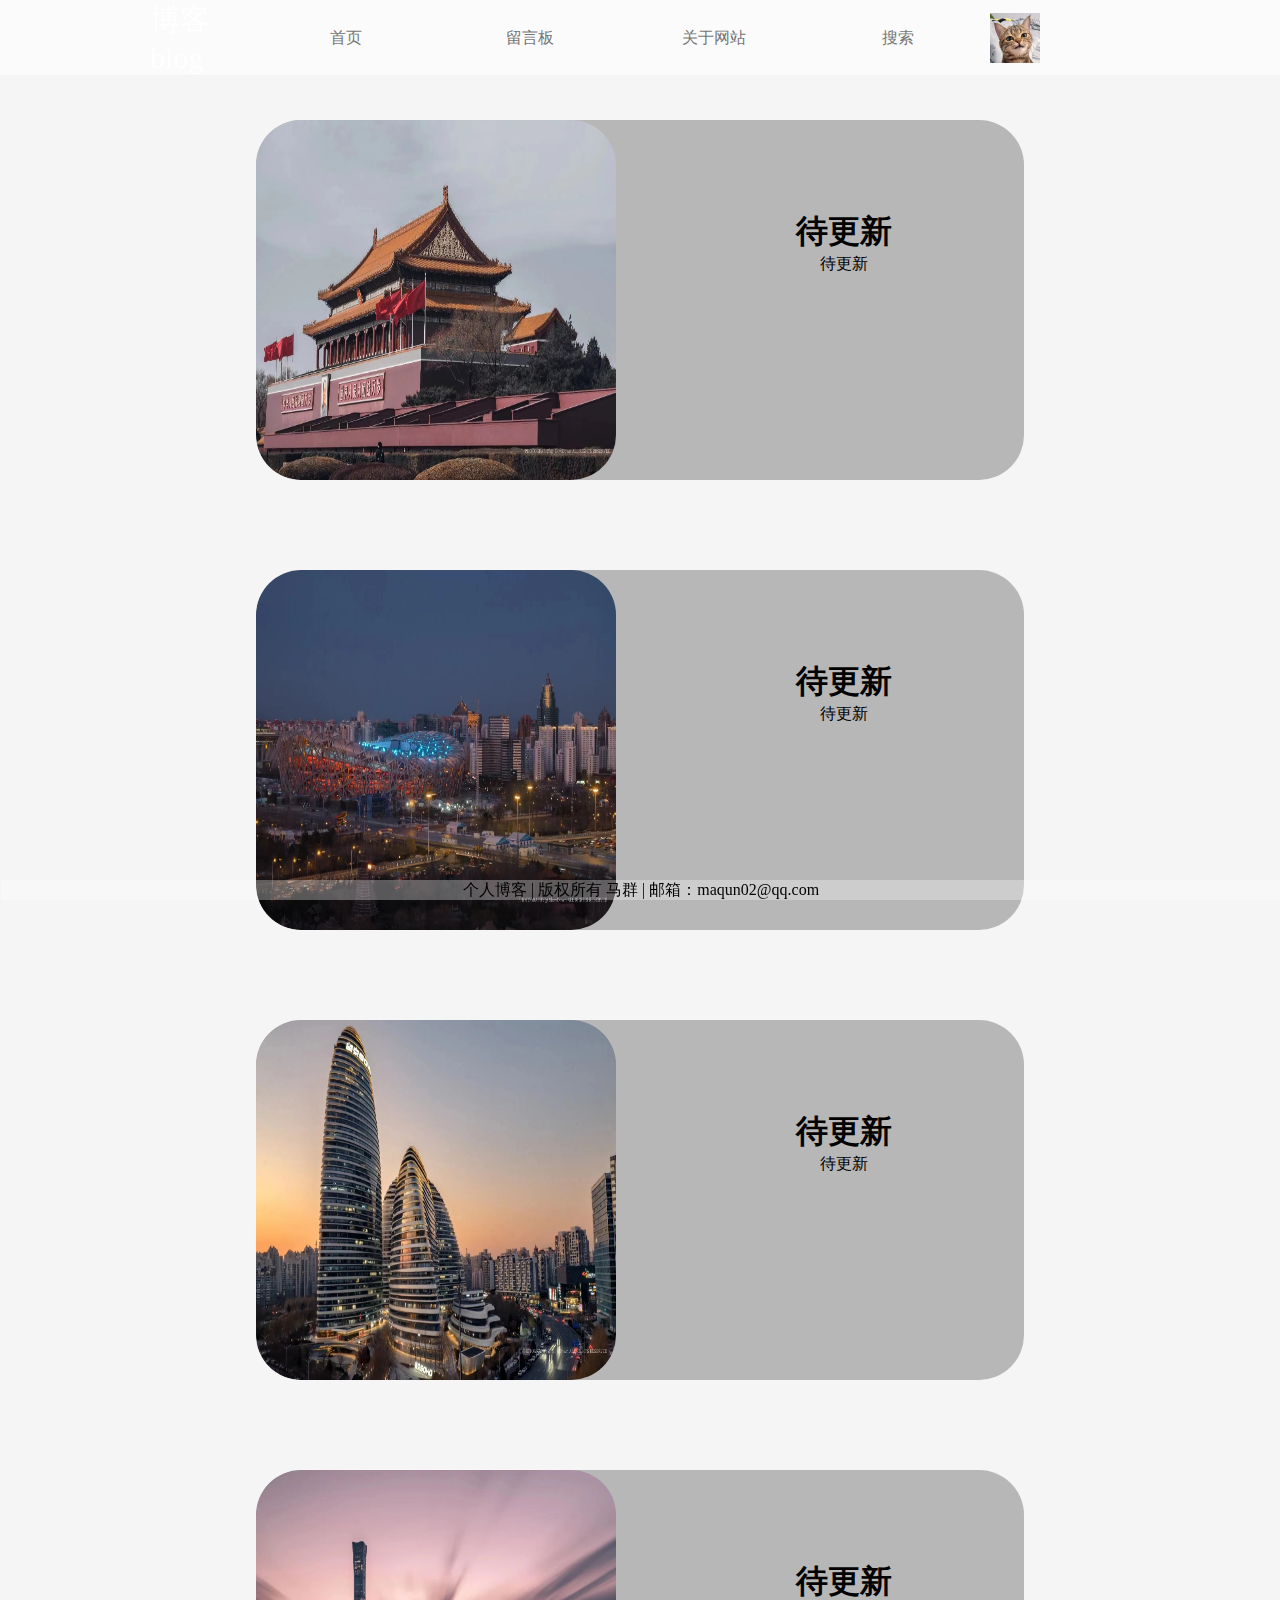
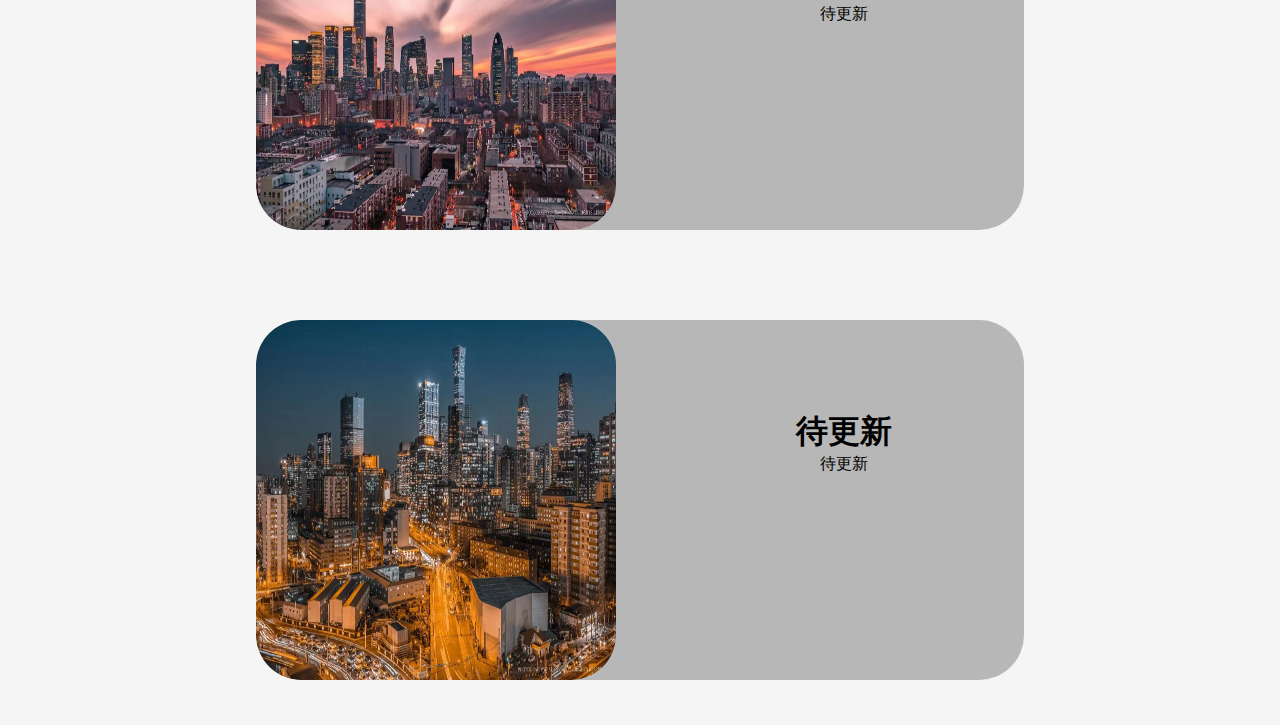
<file: myblog/html/biji.html>
<!DOCTYPE html>
<html lang="en">

<head>
    <meta charset="UTF-8">
    <meta http-equiv="X-UA-Compatible" content="IE=edge">
    <meta name="viewport" content="width=device-width, initial-scale=1.0">
    <title>马群的blog-笔记知识</title>
    <link href="../images/touxiang.png" rel="icon">
    <link rel="stylesheet" href="../css/style.css">

    <style>
        * {
            padding: 0;
            margin: 0;
        }

        a {
            text-decoration: none;
            color: rgb(9, 9, 9);
        }

        ::-webkit-scrollbar {
            display: none;
        }

        .body{
            display: flex;
            flex-direction: column;
            justify-content: center;
            align-items: center;
        }

        .body .xiaohezi{
            height: 40vh;
            width: 60vw;
            margin: 5vh 0;
            background-color: rgba(123, 123, 123, 0.504);
            border-radius: 5vh;
            overflow: hidden;
            display: flex;
        }

        .body .xiaohezi .zuocetupian{
            height: 40vh;
            width: 40vh;
            border-radius: 5vh;
            top: 0;
            left: 0;
            overflow: hidden;
        }

        .body .xiaohezi .zuocetupian img{
            height: 40vh;
            width: 40vh;
            background-position: center;
        }

        .body .xiaohezi .youceneirong{
           text-align: center;
           margin-top: 10vh;
           margin-left: 20vh;
        }

        .backtop{
    position: fixed;
    bottom: 5vh;
    right: 5vh;
    width: 8vh;
    height: 4vh;
    background-color: rgba(255, 255, 255, 0.63);
    border-radius: 10%;
    text-align: center;
    line-height: 4vh;
    cursor: pointer;
    display: none;
}
    </style>
</head>

<body id="top">
    <script src="../js/javasp.js"></script>
    <!-- 头部栏开始 -->
    <header>
        <!-- 博客blog -->
        <a href="../html/start.html" class="logo">
            博客blog
        </a>
        <!-- 导航栏 -->
        <nav>
            <ul>
                <li><a href="../html/index.html">首页</a></li>
                <li><a href="../html/liuyanban.html">留言板</a></li>
                <li>
                    <a href="../html/guanyuwangzhan.html">关于网站</a>
                    <ol>
                        <li><a href="../html/guanyuwangzhan.html">制作目的</a></li>
                        <li><a href="../html/guanyuwangzhan.html">制作过程</a></li>
                        <li><a href="../html/guanyuwangzhan.html">日后用途</a></li>
                        <li><a href="../html/guanyuwangzhan.html">特别鸣谢</a></li>
                    </ol>
                </li>
                <li class="sousuo">
                    <a href="../html/sousuo.html">搜索</a>
                    <ol class="SS">
                        <li><a href="#">搜站内</a></li>
                        <li><a href="#">搜站外</a></li>
                    </ol>
                </li>
            </ul>
        </nav>
        <!-- 用户栏 -->
        <div class="yonghu">
            <!-- <div class="nicheng">马群</div> -->
            <!-- 头像 -->
            <div class="touxiang">
                <img src="../images/touxiang02.png" width="50" height="50" />
            </div>
        </div>


    </header>
    <!-- 头部栏结束 -->

    <!-- 主体内容开始 -->
    <div class="body">

        <div class="xiaohezi">
            <div class="zuocetupian">
                <img src="../images/chouti/01.jpg" >
            </div>
            <div class="youceneirong">
                <h1>待更新</h1>
                <p>待更新</p>
            </div>
        </div>

        <div class="xiaohezi" id="img2">
            <div class="zuocetupian">
                <img src="../images/chouti/02.jpg" >
            </div>
            <div class="youceneirong">
                <h1>待更新</h1>
                <p>待更新</p>
            </div>
        </div>

        <div class="xiaohezi">
            <div class="zuocetupian">
                <img src="../images/chouti/03.jpg" >
            </div>
            <div class="youceneirong">
                <h1>待更新</h1>
                <p>待更新</p>
            </div>
        </div>

        <div class="xiaohezi">
            <div class="zuocetupian">
                <img src="../images/chouti/04.jpg">
            </div>
            <div class="youceneirong">
                <h1>待更新</h1>
                <p>待更新</p>
            </div>  
        </div>

        <div class="xiaohezi">
            <div class="zuocetupian">
                <img src="../images/chouti/05.jpg">
            </div>
            <div class="youceneirong">
                <h1>待更新</h1>
                <p>待更新</p>
            </div>
        </div>

        <div class="backtop">
            <a href="#top">回到顶部</a>
        </div>
        <script>
            // 回到顶部
            var backtop = document.querySelector('.backtop');
            var nav = document.querySelector('#img2');
            window.onscroll = function() {
                if (window.scrollY > nav.offsetTop) {
                    backtop.style.display = 'block';
                } else {
                    backtop.style.display = 'none';
                }
            };
        </script>
    </div>
    <!-- 主体内容结束 -->
    <!-- 底部开始 -->
    <div class="footer ">
        <p>个人博客 | 版权所有 马群 | 邮箱：maqun02@qq.com</p>
    </div>
    <!-- 底部结束 -->
</body>
</html>
</file>
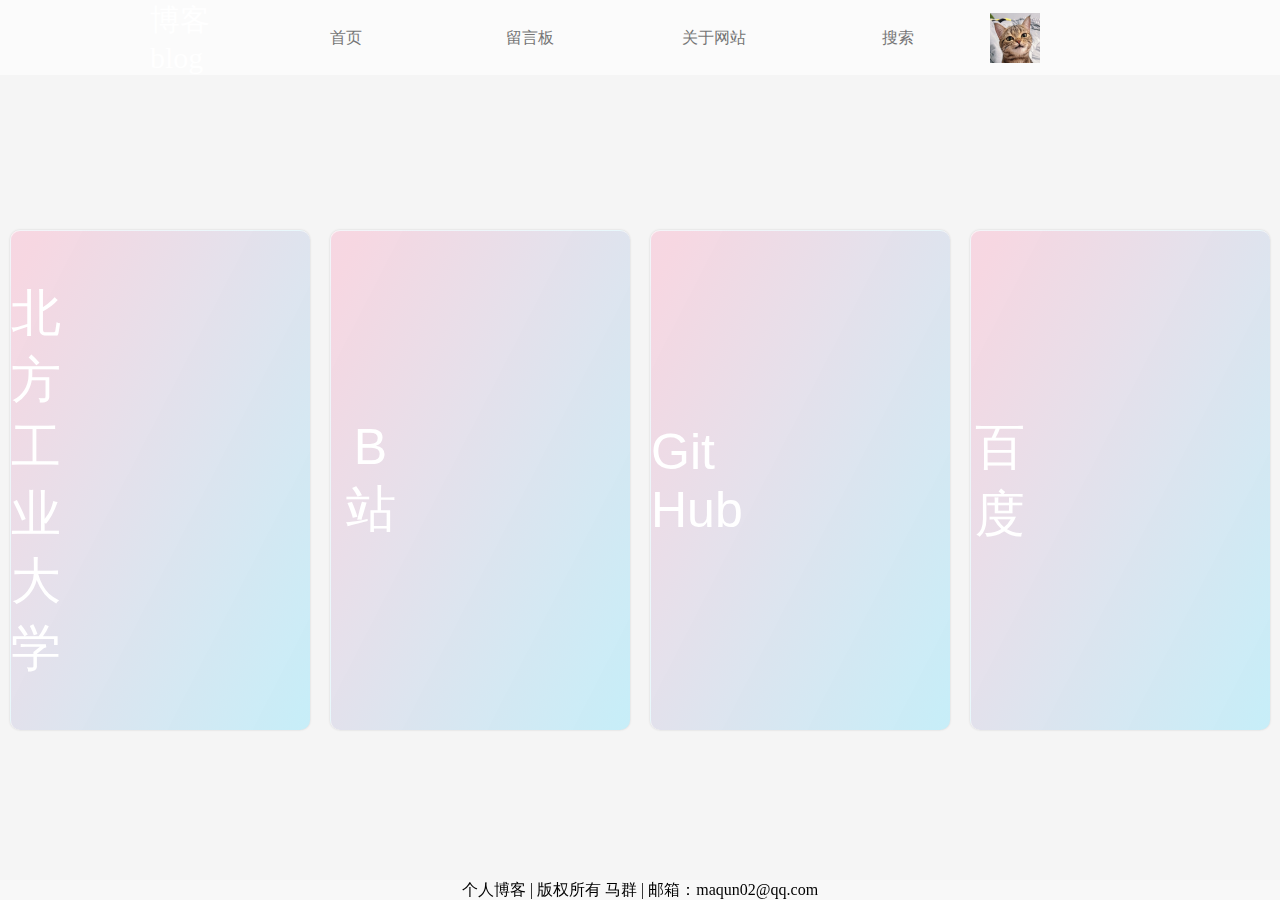
<file: myblog/html/lianjie.html>
<!DOCTYPE html>
<html lang="en">
<head>
    <meta charset="UTF-8">
    <meta http-equiv="X-UA-Compatible" content="IE=edge">
    <meta name="viewport" content="width=device-width, initial-scale=1.0">
    <title>马群的blog-友情链接</title>
    <link href="../images/touxiang.png" rel="icon">
    <link rel="stylesheet" href="../css/style.css">
    <link rel="stylesheet" href="../css/lianjie.css">

    <style>
        * {
            padding: 0;
            margin: 0;
            box-sizing: border-box;
        }
        a{
            text-decoration: none;
            color: rgb(9, 9, 9);
        }
    </style>
</head>

<body>
    <script>function BeiJing() {
        var dd = new Date();
        var st = document.getElementById("beijing");
        var hour = dd.getHours();//获取当前时
        //alert(hour);
        if (hour > 3 && hour <= 5) {
            document.body.style.backgroundImage = "url(../images/beijing/4-6.png)";
        } else if (hour > 5 && hour <= 10) {
            document.body.style.backgroundImage = "url(../images/beijing/6-11.png)";
        } else if (hour > 10 && hour <= 12) {
            document.body.style.backgroundImage = "url(../images/beijing/11-13.png)";
        } else if (hour > 12 && hour <= 15) {
            document.body.style.backgroundImage = "url(../images/beijing/13-16.png)";
        } else if (hour > 15 && hour <= 17) {
            document.body.style.backgroundImage = "url(../images/beijing/16-18.png)";
        } else if (hour > 17 && hour <= 21) {
            document.body.style.backgroundImage = "url(../images/beijing/18-22.png)";
        } else {
            document.body.style.backgroundImage = "url(../images/beijing/22-4.png)";
        }
    }
    window.setInterval("BeiJing()", 1000);</script>
    <!-- 头部栏开始 -->
    <header>
        <!-- 博客blog -->
        <a href="../html/start.html" class="logo">
            博客blog
        </a>
        <!-- 导航栏 -->
        <nav>  
            <ul>
                <li><a href="../html/index.html">首页</a></li>
                <li><a href="../html/liuyanban.html">留言板</a></li>
                <li>
                    <a href="../html/guanyuwangzhan.html">关于网站</a>
                    <ol>
                        <li><a href="../html/guanyuwangzhan.html">制作目的</a></li>
                        <li><a href="../html/guanyuwangzhan.html">制作过程</a></li>
                        <li><a href="../html/guanyuwangzhan.html">日后用途</a></li>
                        <li><a href="../html/guanyuwangzhan.html">特别鸣谢</a></li>
                    </ol>
                </li>
                <li class="sousuo">
                    <a href="../html/sousuo.html">搜索</a>
                    <ol class="SS">
                        <li><a href="#">搜站内</a></li>
                        <li><a href="#">搜站外</a></li>
                    </ol>
                </li>
            </ul>
        </nav>
        <!-- 用户栏 -->
        <div class="yonghu">
            <!-- <div class="nicheng">马群</div> -->
            <!-- 头像 -->
            <div class="touxiang">
                <img src="../images/touxiang02.png" width="50" height="50" />
            </div>
        </div>

        
    </header>
    <!-- 头部栏结束 -->

    <!-- 主体内容开始 -->
    <div class="neirong">
        <div class="container">
            <div class="card">
                <div class="miaoshu">北方工业大学</div>
                <div class="content">
                    
                    <h3>北方工业大学是我的在读校<br>欢迎大家访问</h3>
                    <a href="http://www.ncut.edu.cn/" target="_blank">转到</a>
                </div>
            </div>

            <div class="card">
                <div class="miaoshu">B站</div>
                <div class="content">
                    
                    <h3>欢迎大家来到<br>哔哩哔哩学习</h3>
                    <a href="https://www.bilibili.com/" target="_blank">转到</a>
                </div>
            </div>

            <div class="card">
                <div class="miaoshu">Git<br>Hub</div>
                <div class="content">
                    
                    <h3>程序员学习<br>不必不可少的地方</h3>
                    <a href="https://github.com/" target="_blank">转到</a>
                </div>
            </div>

            <div class="card">
                <div class="miaoshu">百度</div>
                <div class="content">
                    
                    <h3>有问题找度娘<br>万能的搜索引擎</h3>
                    <a href="https://www.baidu.com/" target="_blank">转到</a>
                </div>
        </div>
    </div>
    <!-- 主体内容结束 -->
    <!-- 底部开始 -->
    <div class="footer ">
        <p>个人博客 | 版权所有 马群 | 邮箱：maqun02@qq.com</p>
    </div>
     <!-- 底部结束 -->
</body>

</html>
</file>
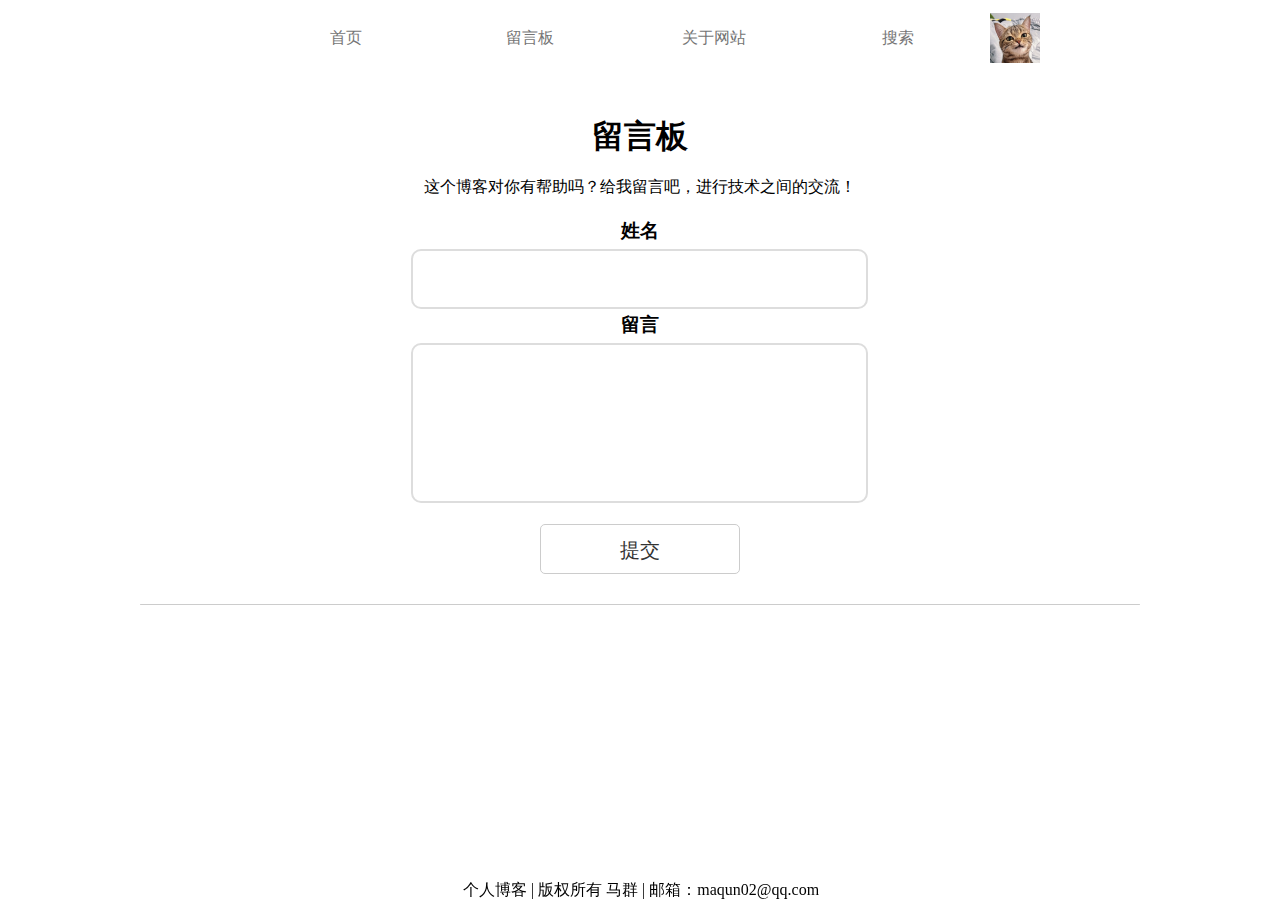
<file: myblog/html/liuyanban.html>
<!DOCTYPE html>
<html lang="en">

<head>
    <meta charset="UTF-8">
    <meta http-equiv="X-UA-Compatible" content="IE=edge">
    <meta name="viewport" content="width=device-width, initial-scale=1.0">
    <title>马群的blog-留言板</title>
    <link href="../images/touxiang.png" rel="icon">
    <link rel="stylesheet" href="../css/style.css">
    <link rel="stylesheet" href="../css/liuyanban.css">

    <style>
        * {
            padding: 0;
            margin: 0;
        }

        a {
            text-decoration: none;
            color: rgb(9, 9, 9);
        }

        body {
            background-color: rgba(255, 255, 255, 0.803);
        }
    </style>
</head>

<body>
    <script>
        function BeiJing() {
            var dd = new Date();
            var st = document.getElementById("beijing");
            var hour = dd.getHours();//获取当前时
            //alert(hour);
            if (hour > 3 && hour <= 5) {
                document.body.style.backgroundImage = "url(../images/beijing/4-6.png)";
            } else if (hour > 5 && hour <= 10) {
                document.body.style.backgroundImage = "url(../images/beijing/6-11.png)";
            } else if (hour > 10 && hour <= 12) {
                document.body.style.backgroundImage = "url(../images/beijing/11-13.png)";
            } else if (hour > 12 && hour <= 15) {
                document.body.style.backgroundImage = "url(../images/beijing/13-16.png)";
            } else if (hour > 15 && hour <= 17) {
                document.body.style.backgroundImage = "url(../images/beijing/16-18.png)";
            } else if (hour > 17 && hour <= 21) {
                document.body.style.backgroundImage = "url(../images/beijing/18-22.png)";
            } else {
                document.body.style.backgroundImage = "url(../images/beijing/22-4.png)";
            }
        }
        window.setInterval("BeiJing()", 1000);
    </script>
    <!-- 头部栏开始 -->
    <header>
        <!-- 博客blog -->
        <a href="../html/start.html" class="logo">
            博客blog
        </a>
        <!-- 导航栏 -->
        <nav>
            <ul>
                <li><a href="../html/index.html">首页</a></li>
                <li><a href="../html/liuyanban.html">留言板</a></li>
                <li>
                    <a href="../html/guanyuwangzhan.html">关于网站</a>
                    <ol>
                        <li><a href="../html/guanyuwangzhan.html">制作目的</a></li>
                        <li><a href="../html/guanyuwangzhan.html">制作过程</a></li>
                        <li><a href="../html/guanyuwangzhan.html">日后用途</a></li>
                        <li><a href="../html/guanyuwangzhan.html">特别鸣谢</a></li>
                    </ol>
                </li>
                <li class="sousuo">
                    <a href="../html/sousuo.html">搜索</a>
                    <ol class="SS">
                        <li><a href="#">搜站内</a></li>
                        <li><a href="#">搜站外</a></li>
                    </ol>
                </li>
            </ul>
        </nav>
        <!-- 用户栏 -->
        <div class="yonghu">
            <!-- <div class="nicheng">马群</div> -->
            <!-- 头像 -->
            <div class="touxiang">
                <img src="../images/touxiang02.png" width="50" height="50" />
            </div>
        </div>
    </header>
    <!-- 头部栏结束 -->

    <!-- 主体内容开始 -->
    
        <div class=" flex">
            <header class="inner">
                <div>
                    <h1>留言板</h1>
                    <br>
                    <div>这个博客对你有帮助吗？给我留言吧，进行技术之间的交流！</div>
                </div>
            </header>

            <div class="item">
                <h3>姓名</h3>
                <textarea name="xingming" id="XingMing" style="height: 50px; "></textarea>
                <h3>留言</h3>
                <textarea name="liuyan" id="LiuYan"></textarea>
                <br>
                <button class="tijiao">提交</button>
                <ul id="Pinglun" class="pinglun">

                </ul>

                <script>
                    var btn = document.querySelector('button');
                    var text2 = document.querySelector('#XingMing');
                    var text1 = document.querySelector('#LiuYan');
                    var ul = document.querySelector('#Pinglun');
                    btn.onclick = function () {
                        if  (text1.value == '' || text2.value == '') {
                            alert('请输入内容');
                            return false;
                        } else {
                            var li = document.createElement('li');
                            li.innerHTML =text2.value + ' : ' + text1.value + '<a href="javascript:;">删除</a>';
                            // 使最新留言显示在最上面
                            ul.insertBefore(li,ul.firstChild);
                            // 同时清空留言版内容
                            text1.value = '';
                            text2.value = '';
                            // 删除单条评论
                            var as = document.querySelectorAll('a');
                            for (var i = 0; i < as.length; i++) {
                                as[i].onclick = function () {
                                    this.parentNode.remove();
                                }
                            }
                        }
                        
                    }
                </script>
            </div>
        </div>
    
    <!-- 主体内容结束 -->

    <!-- 底部开始 -->
    <div class="footer">
        <p>个人博客 | 版权所有 马群 | 邮箱：maqun02@qq.com</p>
    </div>
    <!-- 底部结束 -->
</body>

</html>
</file>
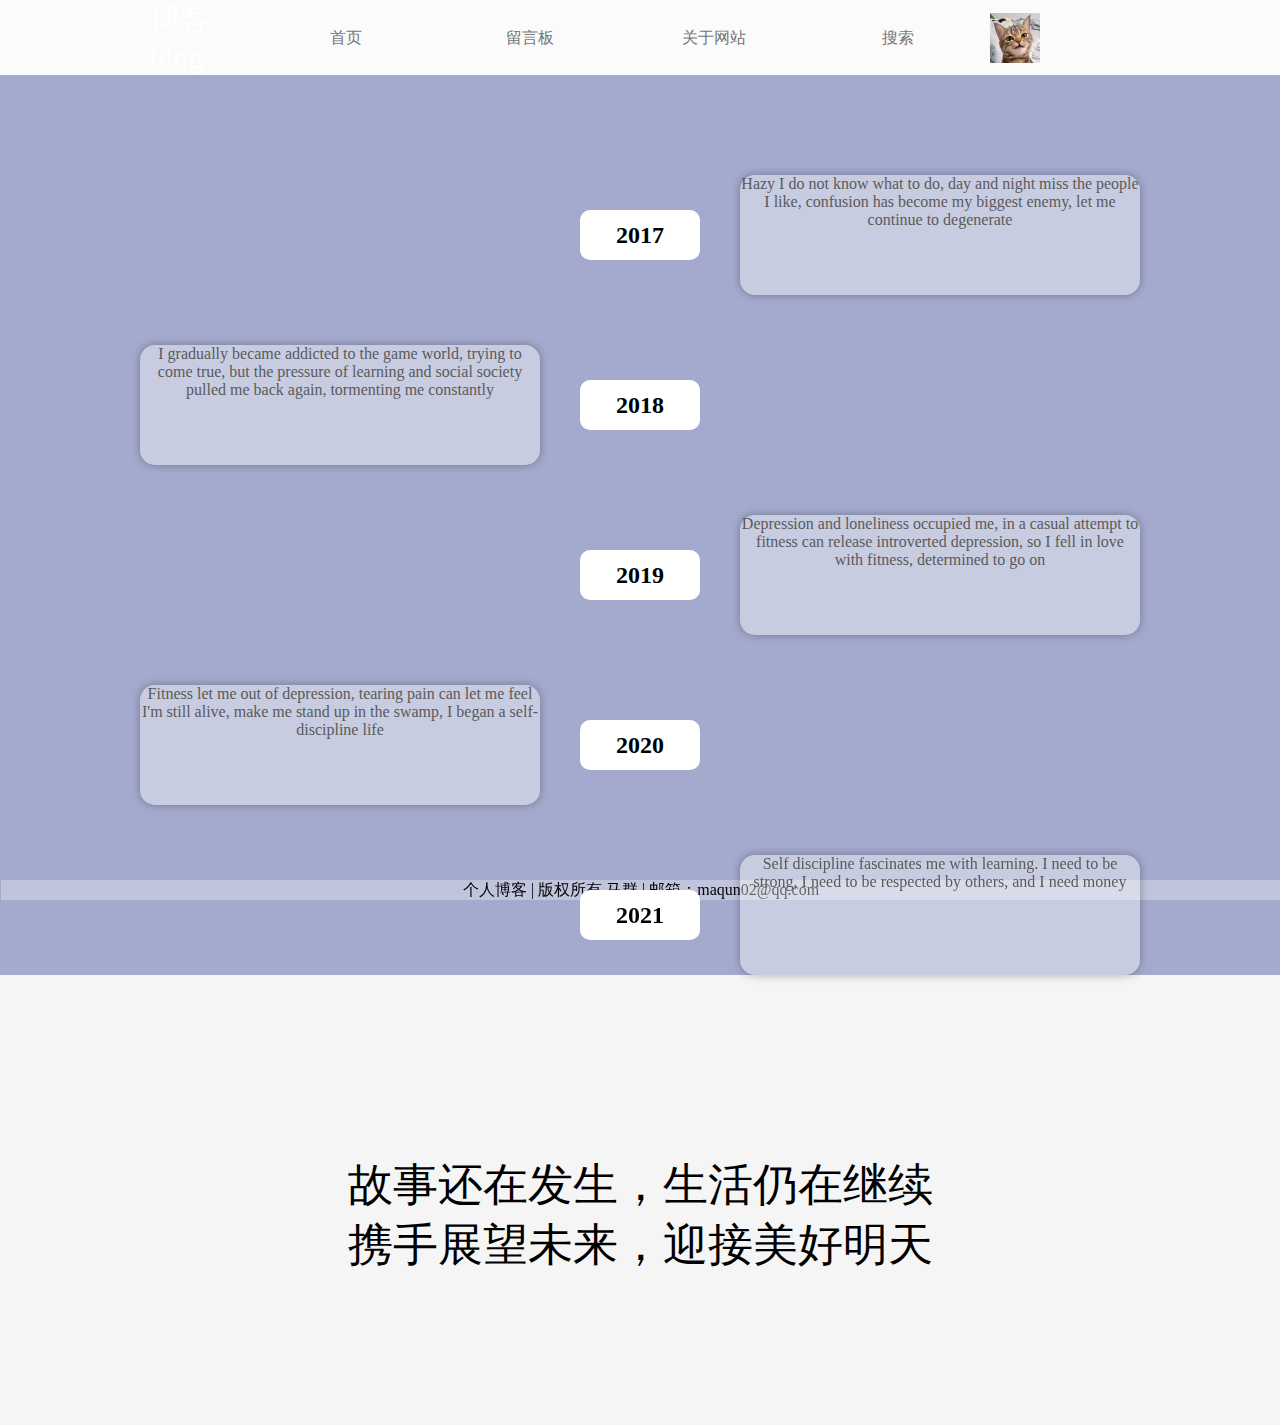
<file: myblog/html/rensheng.html>
<!DOCTYPE html>
<html lang="en">

<head>
    <meta charset="UTF-8">
    <meta http-equiv="X-UA-Compatible" content="IE=edge">
    <meta name="viewport" content="width=device-width, initial-scale=1.0">
    <title>马群的blog-人生旅途</title>
    <link href="../images/touxiang.png" rel="icon">
    <link rel="stylesheet" href="../css/style.css">
    <link rel="stylesheet" href="../css/liuyanban.css">

    <style>
        * {
            padding: 0;
            margin: 0;
        }

        a {
            text-decoration: none;
            color: rgb(9, 9, 9);
        }

        ::-webkit-scrollbar {
            display: none;
        }

        * {
            margin: 0;
            padding: 0;
        }

        .body {
            height: 100vh;
            display: flex;
            justify-content: center;
            background-color: rgb(164, 170, 206);
        }

        .wrap {
            width: 1000px;
            position: relative;
            top: 100px;
        }

        .wrap::after {
            content: '';
            position: absolute;
            top: -100px;
            left: 50%;
            width: 5px;
            z-index: -999;
            height: auto;
            background-color: rgba(255, 255, 255, .5);
        }

        .box {
            position: relative;
            width: 100%;
            height: 120px;
            margin-bottom: 50px;
            display: flex;
            justify-content: space-between;
            z-index: 5;
        }

        .left,
        .right {
            position: relative;
            width: 40%;
            height: 120px;
            border-radius: 15px;
            text-align: center;
            color: rgb(90, 90, 90);
            /* background-color: rgba(255,255,255,.5); */
        }

        .box:nth-child(even) .left {
            background-color: rgba(255, 255, 255, .4);
            box-shadow: 0 0 10px rgba(0, 0, 0, .3);
        }

        .box:nth-child(odd) .right {
            background-color: rgba(255, 255, 255, .4);
            box-shadow: 0 0 10px rgba(0, 0, 0, .3);
        }

        .center {
            width: 15%;
            display: flex;
            justify-content: center;
            align-items: center;
        }

        .center>span {
            width: 120px;
            border-radius: 10px;
            text-align: center;
            font: 900 24px '';
            line-height: 50px;
            background-color: #fff;
        }
    </style>
</head>

<body>
    <!-- 头部栏开始 -->
    <header>
        <!-- 博客blog -->
        <a href="../html/start.html" class="logo">
            博客blog
        </a>
        <!-- 导航栏 -->
        <nav>
            <ul>
                <li><a href="../html/index.html">首页</a></li>
                <li><a href="../html/liuyanban.html">留言板</a></li>
                <li>
                    <a href="../html/guanyuwangzhan.html">关于网站</a>
                    <ol>
                        <li><a href="../html/guanyuwangzhan.html">制作目的</a></li>
                        <li><a href="../html/guanyuwangzhan.html">制作过程</a></li>
                        <li><a href="../html/guanyuwangzhan.html">日后用途</a></li>
                        <li><a href="../html/guanyuwangzhan.html">特别鸣谢</a></li>
                    </ol>
                </li>
                <li class="sousuo">
                    <a href="../html/sousuo.html">搜索</a>
                    <ol class="SS">
                        <li><a href="#">搜站内</a></li>
                        <li><a href="#">搜站外</a></li>
                    </ol>
                </li>
            </ul>
        </nav>
        <!-- 用户栏 -->
        <div class="yonghu">
            <!-- <div class="nicheng">马群</div> -->
            <!-- 头像 -->
            <div class="touxiang">
                <img src="../images/touxiang02.png" width="50" height="50" />
            </div>
        </div>


    </header>
    <!-- 头部栏结束 -->

    <!-- 主体内容开始 -->
    <section class="body">
        <div class="wrap">
            <div class="box">
                <div class="left"></div>
                <div class="center"><span>
                        2017
                    </span></div>
                <div class="right">Hazy I do not know what to do, day and night miss the people I like, confusion has
                    become my biggest enemy, let me continue to degenerate
                </div>
            </div>

            <div class="box">
                <div class="left">I gradually became addicted to the game world, trying to come true, but the pressure
                    of learning and social society pulled me back again, tormenting me constantly
                </div>
                <div class="center"><span>
                        2018
                    </span></div>
                <div class="right"></div>
            </div>

            <div class="box">
                <div class="left"></div>
                <div class="center"><span>
                        2019
                    </span></div>
                <div class="right">Depression and loneliness occupied me, in a casual attempt to fitness can release
                    introverted depression, so I fell in love with fitness, determined to go on
                </div>
            </div>

            <div class="box">
                <div class="left">Fitness let me out of depression, tearing pain can let me feel I'm still alive, make
                    me stand up in the swamp, I began a self-discipline life
                </div>
                <div class="center"><span>
                        2020
                    </span></div>
                <div class="right"></div>
            </div>

            <div class="box">
                <div class="left"></div>
                <div class="center"><span>
                        2021
                    </span></div>
                <div class="right">Self discipline fascinates me with learning. I need to be strong, I need to be
                    respected by others, and I need money</div>
            </div>
        </div>
    </section>

    <section style="height: 50vh; display: flex;justify-items: center;    flex-direction: column; ">
        <div class="2022" style="margin:20vh; text-align: center;height: 20vh;font-size: 5vh;">
            故事还在发生，生活仍在继续<br>
            携手展望未来，迎接美好明天 
        </div>

    </section>
    <!-- 主体内容结束 -->
    <!-- 底部开始 -->
    <div class="footer ">
        <p>个人博客 | 版权所有 马群 | 邮箱：maqun02@qq.com</p>
    </div>
    <!-- 底部结束 -->
</body>

</html>
</file>
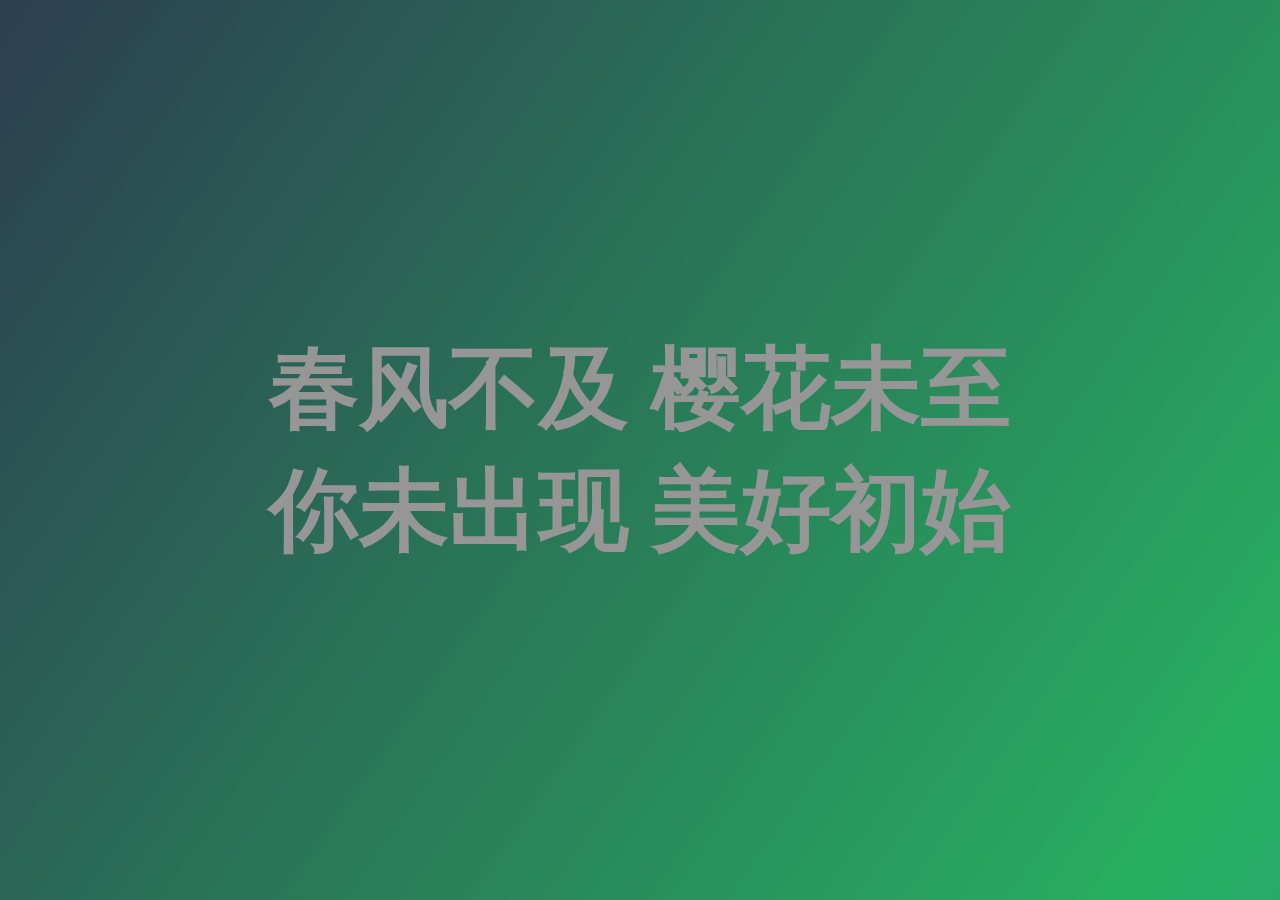
<file: myblog/html/start.html>
<!DOCTYPE html>
<html lang="en">

<head>
    <title>马群的blog</title>
    <link href="../images/touxiang.png" rel="icon">
    <meta charset="UTF-8">
    <meta name="viewport" content="width=device-width, initial-scale=1.0">
    <script>function A1() {
        // console.log("1");
        window.location.href = "../html/index.html";
    }</script>
    <style>
        * {
            margin: 0;
            padding: 0;
        }

        body {
            min-height: 100vh;
            display: flex;
            justify-content: center;
            align-items: center;
            background: linear-gradient(125deg,#2c3e50, #27ae60, #2980b9,#e74c3c,#8e448e);
            background-size: 500%;  
            animation: bgAnimation 15s linear infinite;
        }

        @keyframes bgAnimation {
            0% {
                background-position: 0% 50%;
            }
            50% {
                background-position: 100% 50%;
            }
            100% {
                background-position: 0% 50%;
            }
        }

        h2 {
            color: rgb(150, 150, 150);
            font-size: 90px;
        }

        h2 a {
            text-decoration: none;
            color: white;
        }

        h2 span {
            transition: 0.5s;
        }

        h2:hover span:nth-child(1) {
            margin-right: 10px;
        }

        h2:hover span:nth-child(2) {
            margin-left: 30px;
        }

        h2 span:nth-child(1)::after {
            opacity: 0;
            transition: 1s;
        }

        h2:hover span {
            color: white;
            text-shadow: 0 0 10px #fff,
                0 0 20px #fff,
                0 0 40px #fff,
                0 0 80px #fff;
        }

    </style>
</head>

<body>
    <h2 onclick="A1()">
        <span>春风不及 樱花未至</span><br>
        <span>你未出现 美好初始</span><br>
    </h2>
</body>

</html>
<!-- 这个是纯CSS实现的
文字彩虹跑马灯效果特效代码
代码
<style>
.masked{
text-align: center;
background-image: -webkit-linear-gradient(left, #147B96, #E6D205 25%, #147B96 50%, #E6D205 75%, #147B96);
-webkit-text-fill-color: transparent;
-webkit-background-clip: text;
-webkit-background-size: 200% 100%;
-webkit-animation: masked-animation 4s infinite linear
}
@-webkit-keyframes masked-animation {
0%{ background-position: 0 0;}
100% { background-position: -100% 0;
}
</style>
<span class="masked">文字彩虹跑马灯效果特效代码</span> -->
</file>
<file: myblog/css/style.css>
.w{
    width: 1400px;
    margin: auto;
  }
  
li{
    list-style: none;
}

/* 浮动清除 */
.clearfix:after {
    content: "";
    display: block;
    height: 0;
    clear: both;
    visibility: hidden;
}
.clearfix {
    /*IE6、7专有*/
    *zoom: 1;
}

/* 头部栏开始 */
body {
    background-color: #f5f5f5;
    background-repeat: no-repeat;
    background-size: cover;
    background-attachment: fixed;
}
/* 头部导航栏 */
/* flex 布局 */
body>header{
    display: flex !important;
    justify-content: space-between;
    align-items: center;
    background-color: rgba(255, 255, 255, 0.63);
    padding: 0px 40px;
}

.logo{
    margin-left: 110px;
    font-size: 30px;
    color: rgb(255, 255, 255);
    font-weight: 400;
}

nav{
    margin: 0 auto;
    width: 800px;
    height: 50px;
}

nav ul{
    position: relative;
    display: flex;
    justify-content:center;
    width: 100%;
    height: 100%;
}

nav ul > li{
    width: 100%;
    height: 100%;
}

nav ul > li > a{
    display: block;
    width: 100%;
    height: 100%;
    text-align: center;
    line-height: 50px;
    color: rgb(117, 117, 117);
}

nav ul > li ol{
    position: absolute;
    width: 25%;
    transform: scaleY(0);
    transform-origin: 50% 0;
    transition: all 0.6s;
}

 nav ul li:hover ol{
    transform: scaleY(1);
    transition: 0.3s;

}

nav ul > li ol > li{
    height: 50px;
    display: flex;
    justify-content: center;
    align-items: center;
}
nav ul li ol li:hover > {
    color: rgb(255, 255, 255);
    transition: 0.3s;
}

nav ul > li ol > li > a{
    display: block;
    width: 100%;
    height: 100%;
    text-align: center;
    line-height: 50px;
    color: rgb(117, 117, 117);
    background-color: rgba(225, 225, 225, 1);
}

nav a:hover{
    color: rgb(255, 255, 255);
    transition: 0.3s;
    background-color: #e600ff;
} 

.nicheng{
    float: right;
    margin-right: 90px;
    width: 100px;
    height: 50px;
    font-size: 20px;
    line-height: 50px;
    text-align: center;
    color: rgb(255, 255, 255);
}

.yonghu{
    float: right;
}

.touxiang{
    float: right;
    margin-right: 200px;
    width: 50px;
    height: 50px;
}

.muoshi{
    position: relative;
    display: flex;
}
.muoshi .button1 , .muoshi .button2{
    width: 100px;
    height: 20px;
    background-color: rgba(255, 255, 255, 0.63);
    border: 1px solid #ccc;
}
.muoshi .button1{
    position: absolute;
    right: 5px;
    top: -10px;
}
.muoshi .button2{
    position: absolute;
    right:5px;
}
/* 头部栏结束 */



/* 主体内容开始 */
.zhuti{
    background-color:rgba(255, 255, 255, 0.315); 
    height: 85vh;
    /* height: fit-content; */
    margin: 30px auto;
}

/* 左边栏 */
.zuobian{
    float: left;
    width: 293px;
    height: 85vh;
}

.zuobian h1{
    margin-top: 50px;
    margin-left: 10px;
    text-align: center;
}

.zuobian h2{
    text-align: center;
    margin-left: 10px;
}

.wenhou{
    margin-top: 150px;
    margin-left: 10px;
    margin-bottom: 50px;
    text-align: center;
    color: #e600ff;
}
/* 中间栏 */
.zhongjian{
    /* margin-right: 50px; */
    padding: 10;
    float: left;
    width: 800px;
    height: 85vh;
}

.tou {
    width: 800px;
    background-color: rgba(255, 255, 255, 0.315);
}

.tou div {
    text-align: center;
}

.neirong{
    width: 800px;
    margin: 2px auto;
    background-color: rgba(255, 255, 255, 0.315);
    box-shadow: 0 0 2px #ccc;

}

.neirong ul{
    position: relative;
    display: flex;
    /* justify-content: space-around; */
    width: 650px;
}

.neirong ul > li{
    width: 100%;
} 

.neirong ul > li > a{
    display: block;
    width: 100%;
    height: 100%; 
     /* line-height: ; */
}



/* 右边栏 */
.youbian{
    font-family: 	Brush Script MT, Helvetica, sans-serif;	
    float: right;
    margin-top: 40px;
    width: 300px;
    height: 85vh;
}

.tianqi{
    margin-left: 20px;
    
    height: auto;
    width: 280px;
    font-size: 20px;
    line-height: 30px;
    text-align:left;
}

.shijan{
    box-sizing: border-box;
    display: flex;
    width: auto;
    height: auto;
    overflow: hidden;
    margin-top: 40px;
    /* max-width: fit-content; */
    /* max-height: fit-content; */
    padding: 0% !important;
    margin-right: auto !important;
    margin-left: auto !important;
    /* background: #040d21; */
    position: relative;
    display: block;
flex-direction: row;}

.shijiantip1, .shijiantip2{
    font-family:STXingkai, Helvetica, sans-serif;	
    font-size: 28px;
    line-height: 30px;
    color: #e600ff !important;
}


.padding{
    box-sizing: border-box;
    margin-top: 40px;
    margin-bottom: 11%;
    color: #fff;
    font-size: 50px;
    font-weight: 800;
}

.padding-bottom{
    box-sizing: border-box;
    height: auto;
    width: 330px;
   
    margin-bottom: 11%;
    color: #fff;
    font-size: 30px;
    font-weight: 800;
}

.time-temp{
    color:#e600ff !important;
    box-sizing: border-box;
    transform: translateY(-3px);
}

.time-ltemp{
    color:#e600ff !important;
    box-sizing: border-box;
    transform: translateY(-3px);
}

.text {
    box-sizing: border-box;
    color:#e600ff!important;
    -webkit-background-clip:text;
    letter-spacing:0.2em;
    display:block;
    align-items:center;
}



/* 主体内容结束 */



/* 底部开始 */

.footer {
    background-color: rgba(255, 255, 255, 0.315);
    height: 20px;
    width: 100%;
    margin: auto 1px;
    line-height: 20px;
    text-align: center;
    position: fixed;
    bottom: 0;
    color: rgb(0, 0, 0);

}

/* 底部结束 */
</file>
<file: myblog/css/lianjie.css>
.neirong{
    all: initial;
    height: 90vh;
    display: flex;
    justify-content: center;
    align-items: center;
    /* background-color: rgba(255, 255, 255, 0.315); */
}

.container{
    position: relative;
    display: flex;
    justify-content: center;
    align-items: center;
    flex-wrap: wrap;
    z-index: 1;
}

.container .card{
    position: relative;
    width: 300px;
    height: 500px;
    background:linear-gradient(117.13586214365887deg, rgba(248, 198, 215, 0.632) 5.23042380495524%,rgba(175, 233, 249, 0.653) 97.28277142234296%);
    margin: 10px;
    border-radius: 10px;
    box-shadow: 0 0 2px #ccc;
    overflow: hidden;
    display: flex;
    justify-content: center;
    align-items: center;
    border-top: 1px solid rgba(255, 255, 255, 0.6);
    border-left: 1px solid rgba(255, 255, 255, 0.6);
    backdrop-filter: blue(5px);
}

.container .card .content{
    padding: 20px;
    text-align: center;
    transform: translateY(100px);
    transition: all 0.5s;
    opacity: 0;
}

.container .card:hover .content{
    transform: translateY(0px);
    opacity: 1;
}

.container .card .miaoshu{
    text-align: center;
    width: 60px;
    font-size: 50px;
    font-family: 'Segoe UI', Tahoma, Geneva, Verdana, sans-serif;
    color: #fff;
}

.container .card:hover .miaoshu{
    display: none;
    
}

.container .card .content h2{
    position: absolute;
    top: -170px;
    right: -11px;
    font-size: 130px;
    color: rgba(255, 255, 255, 0.6);
}

.container .card .content h3{
    font-size: 30px;
    color: #fff;
}

.container .card .content p{
    font-size: 20px;
    color: #fff;
    font-weight: 300;
    margin: 10px 0 15px 0;
}

.container .card .content a{
    position: relative;
    display:inline-block;
    padding: 8px 20px;
    margin-top: 15px;
    background-color: #fff;
    color: #000;
    text-decoration: none;
    border-radius: 20px;
    font-weight: 500;
    box-shadow:  0 5px 15px rgba(0, 0, 0, 0.2);
}
</file>
<file: myblog/css/liuyanban.css>
.flex{
    display:flex;
    flex-direction:column;
    justify-content:center;
    align-items:center;
}

.inner{
    text-align: center;
    background-color: rgba(255, 255, 255, 0.315);;
    padding: 10px 10px;
    margin-top: 30px;
}

.tijiao{
    width: 200px;
    height: 50px;
    line-height: 50px;
    background-color: hsl(0deg 0% 100%);
    border-radius: 5px;
    border: 1px solid #ccc;
    font-size: 20px;
    color: #333;
    margin-bottom: 20px;
}

.item{
    text-align: center;
    display: flex;
    justify-content: center;
    align-items: center;
    padding: 10px 10px;
    flex-direction: column;
}

.item h3{
    display: block;
    width: 50px;
    height: auto;
    background-color: white;
}
textarea {
    resize: none;
    width: 450px;
    height: 150px;
}

textarea {
    -webkit-transition: all 0.30s ease-in-out;
    -moz-transition: all 0.30s ease-in-out;
    -ms-transition: all 0.30s ease-in-out;
    -o-transition: all 0.30s ease-in-out;
    outline: none;
    padding: 3px 0px 3px 3px;
    margin: 5px 1px 3px 0px;
    border: 2px  #ddd solid;
    border-radius: 10px;
    font-family: 'Courier New', Courier, monospace;
    font-size: 40px;
    color: #000;
    line-height: 50px;
}
  
textarea:focus {
    box-shadow: 0 0 5px rgb(255, 0, 0);
    padding: 3px 0px 3px 3px;
    margin: 5px 1px 3px 0px;
    border: 2px solid rgb(255, 0, 0);
}

.pinglun{
    
    border-top: aquamarine solid 2px;
    margin-top: 10px;
    width: 1000px;
    height: auto;  
    line-heitoght: 50px;
    font-size: 20px;
    color: #333;
    border-top: 1px solid #ccc;
    margin-bottom: 40px;
    border-radius: 5px;
}

.pinglun li{
    text-align: left;
    border-radius: 5px;
    margin-top: 5px;
    height: 50px;
    line-height: 50px;
    background-color: beige;
    overflow: auto;
}

.pinglun li a{
    float: right;
    margin-right: 5px;
    line-height:50px;
}
</file>
